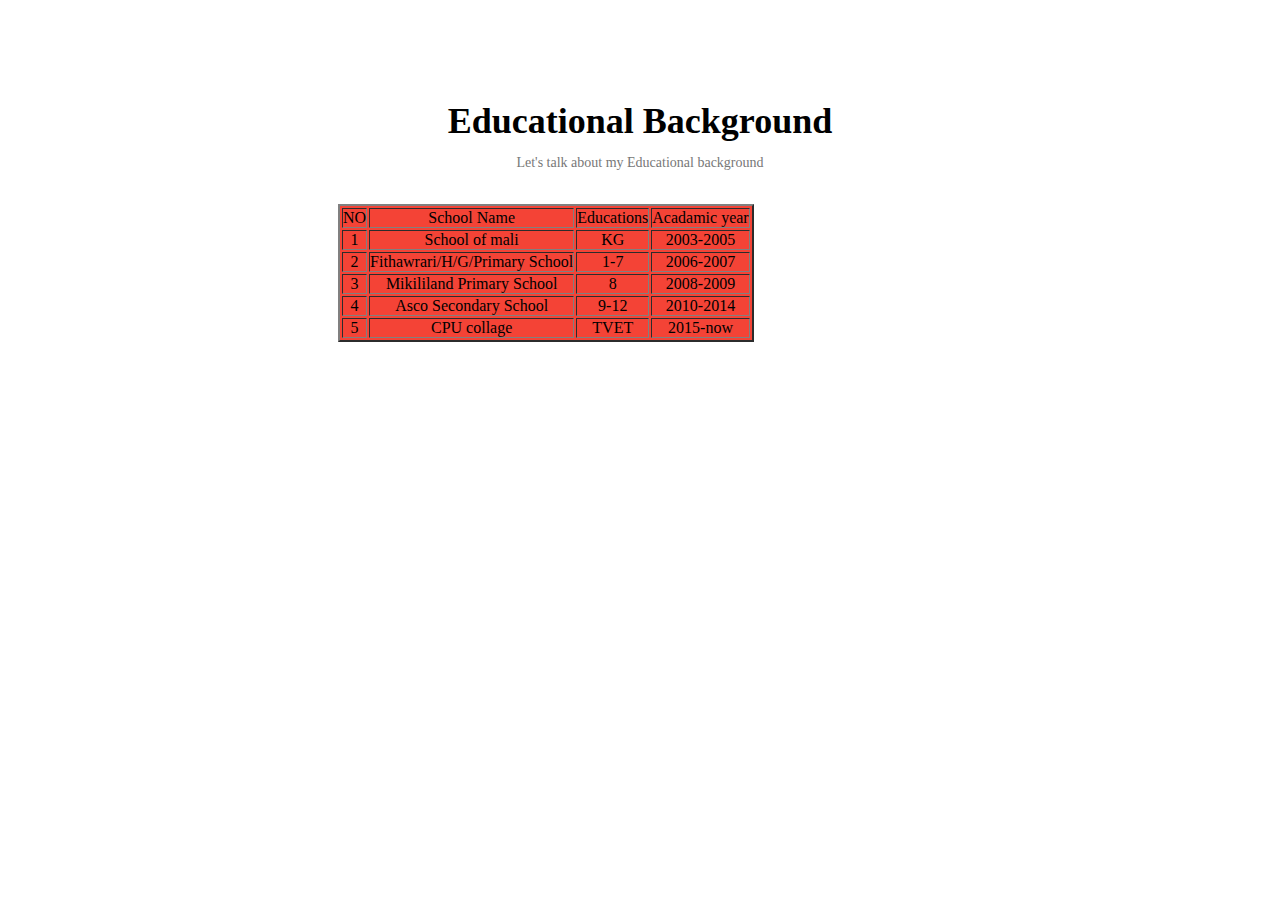
<file: educationalindix.html>
<!DOCTYPE html>
<html lang="en">
<head>
    <meta charset="UTF-8">
    <meta name="viewport" content="width=device-width, initial-scale=1.0">
    <title>EDUCATIONAL</title>
    <style>
* {
    margin: 0;
    padding: 0;
}

.text-box {
    width: 90%;
    color: #fff;
    position: absolute;
    top: 50%;
    left: 50%;
    transform: translate(-50%,-50%);
    text-align: center;
}
.text-box h1 {
    font-size: 62px;
}
.text-box p{
    margin: 10px;
    font-size: 14px;
    color: #fff;

}
.hero-btn {
    display: inline-block;
    text-decoration: none;
    color: #fff;
    border: 1px solid #fff;
    padding: 12px 34px;
    font-size: 13px;
    background: transparent;
    position: relative;
    cursor: pointer;

}
.hero-btn:hover {
    border: 1x solid #f44336;
    background: #f44336;
    transition: 1s;
}

nav .fa {
    display: none;
}

@media(max-width: 700px){
    .text-box h1 {
        font-size: 20px;
    }   
    .nav-links ul li {
        display: block;
    }
    .nav-links {
        position: absolute;
        background: #F44336;
        height: 100vh;
        width: 200px;
        top: 0;
        right: -200px;
        text-align: left;
        z-index: 2; 
        transition: 1s;
    }
    nav .fa{
        display: block;
        color: #fff;
        margin: 10px;
        font-size: 22px;
        cursor: pointer;
    }
    .nav-links ul {
        padding: 30px;
    }
}

/*---- course ----*/

.course {
    width: 80%;
    margin: auto;
    text-align: center;
    padding-top: 100px;

}
h1 {
    font-size: 36px;
    font-weight: 600;
}
p{
    color: #777;
    font-size: 14px;
    font-weight: 300;
    line-height: 22px;
    padding: 10px;
}
.row{
    margin-top: 10%;
    display: flex;
    justify-content: space-between;

}
.course-col {
    flex-basis: 31%;
    background: #fff3f3;
    border-radius: 10px;
    margin-bottom: 5%;
    padding: 20px 12px;
    box-sizing: border-box;
    transition: 0.3s;
}
h3 {
    text-align: center;
    font-weight: 600;
    margin: 10px 0;
}
.course-col:hover {
    box-shadow: 0 0 20px 0px rgba(0, 0, 0, 0.2);
}
@media(max-width: 700px) {
    .row {
        flex-direction: column;

    }
}
.table
{
    background: #F44336;
    margin-top: 20px;
    margin-left: 210px;
}
    </style>
</head>
<body>

    <section class="course">
        <h1>Educational Background</h1>
        <p>Let's talk about my Educational background </p>

    <table border="2" cell spacing="20" cell padding ="20" class="table">
        <tr class="table-row1">
            <td>NO</td>
            <td> School Name</td>
            <td>Educations</td>
            <td>Acadamic year</td>
        </tr>
        <tr>
            <td>1</td>
            <td>School of mali</td>
            <td>KG</td>
            <TD>2003-2005</TD>
        </tr>
        <tr>
            <td>2</td>
            <td>Fithawrari/H/G/Primary School</td>
            <td>1-7</td>
            <td>2006-2007</td>
        </tr>
        <tr>
            <td>3</td>
            <td>Mikililand Primary School</td>
            <td>8</td>
            <td>2008-2009</td>
        </tr>
        <tr>
            <td>4</td>
            <td>Asco Secondary School</td>
            <td>9-12</td>
            <td>2010-2014</td>
        </tr>
        <tr>
            <td>5</td>
            <td>CPU collage</td>
            <td>TVET</td>
            <td>2015-now</td>
        </tr>
    </table>
</body>
</html>
</file>
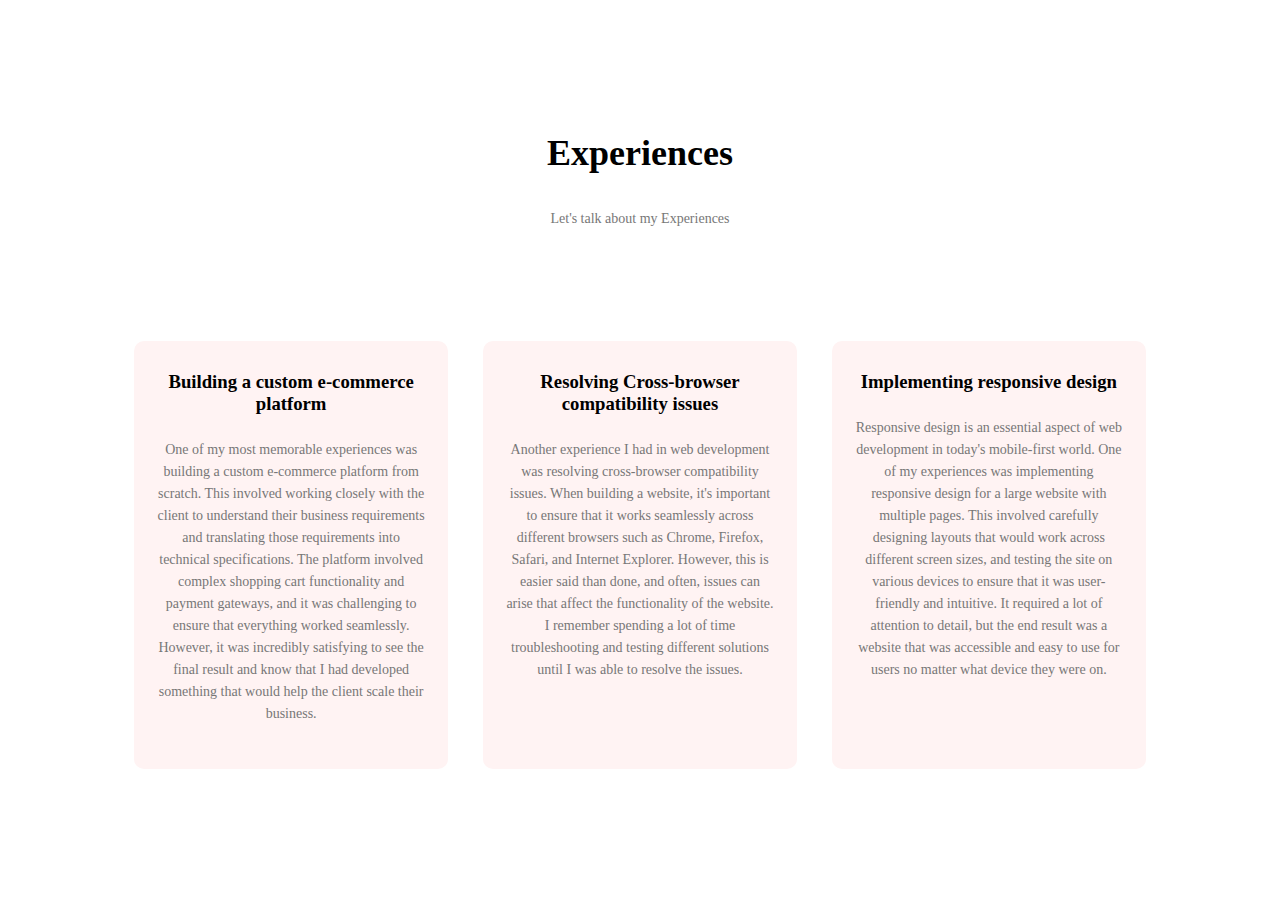
<file: EXPERINCE.html>
<!DOCTYPE html>
<html lang="en">
<head>
    <meta charset="UTF-8">
    <meta name="viewport" content="width=device-width, initial-scale=1.0">
    <title>Experiences</title>


    <style>


/*---- course ----*/

.course {
    width: 80%;
    margin: auto;
    text-align: center;
    padding-top: 100px;

}
h1 {
    font-size: 36px;
    font-weight: 600;
}
p{
    color: #777;
    font-size: 14px;
    font-weight: 300;
    line-height: 22px;
    padding: 10px;
}
.row{
    margin-top: 10%;
    display: flex;
    justify-content: space-between;

}
.course-col {
    flex-basis: 31%;
    background: #fff3f3;
    border-radius: 10px;
    margin-bottom: 5%;
    padding: 20px 12px;
    box-sizing: border-box;
    transition: 0.3s;
}
h3 {
    text-align: center;
    font-weight: 600;
    margin: 10px 0;
}
.course-col:hover {
    box-shadow: 0 0 20px 0px rgba(0, 0, 0, 0.2);
}
@media(max-width: 700px) {
    .row {
        flex-direction: column;
    }
}

    </style>
</head>
<body>
    <!--------Experiences------->

<section class="course">
    <h1>Experiences</h1>
    <p>Let's talk about my Experiences </p>

    <div class="row">
        <div class="course-col">
            <h3>Building a custom e-commerce platform</h3>
            <p> One of my most memorable experiences was building a custom e-commerce platform from scratch. This involved working closely with the client to understand their business requirements and translating those requirements into technical specifications. The platform involved complex shopping cart functionality and payment gateways, and it was challenging to ensure that everything worked seamlessly. However, it was incredibly satisfying to see the final result and know that I had developed something that would help the client scale their business.</p>
        </div>
        <div class="course-col">
            <h3>Resolving Cross-browser compatibility issues</h3>
            <p>Another experience I had in web development was resolving cross-browser compatibility issues. When building a website, it's important to ensure that it works seamlessly across different browsers such as Chrome, Firefox, Safari, and Internet Explorer. However, this is easier said than done, and often, issues can arise that affect the functionality of the website. I remember spending a lot of time troubleshooting and testing different solutions until I was able to resolve the issues.</p>
        </div>
        <div class="course-col">
            <h3>Implementing responsive design</h3>
            <p>Responsive design is an essential aspect of web development in today's mobile-first world. One of my experiences was implementing responsive design for a large website with multiple pages. This involved carefully designing layouts that would work across different screen sizes, and testing the site on various devices to ensure that it was user-friendly and intuitive. It required a lot of attention to detail, but the end result was a website that was accessible and easy to use for users no matter what device they were on.</p>
        </div>
    </div>
</section>
</body>
</html>
</file>
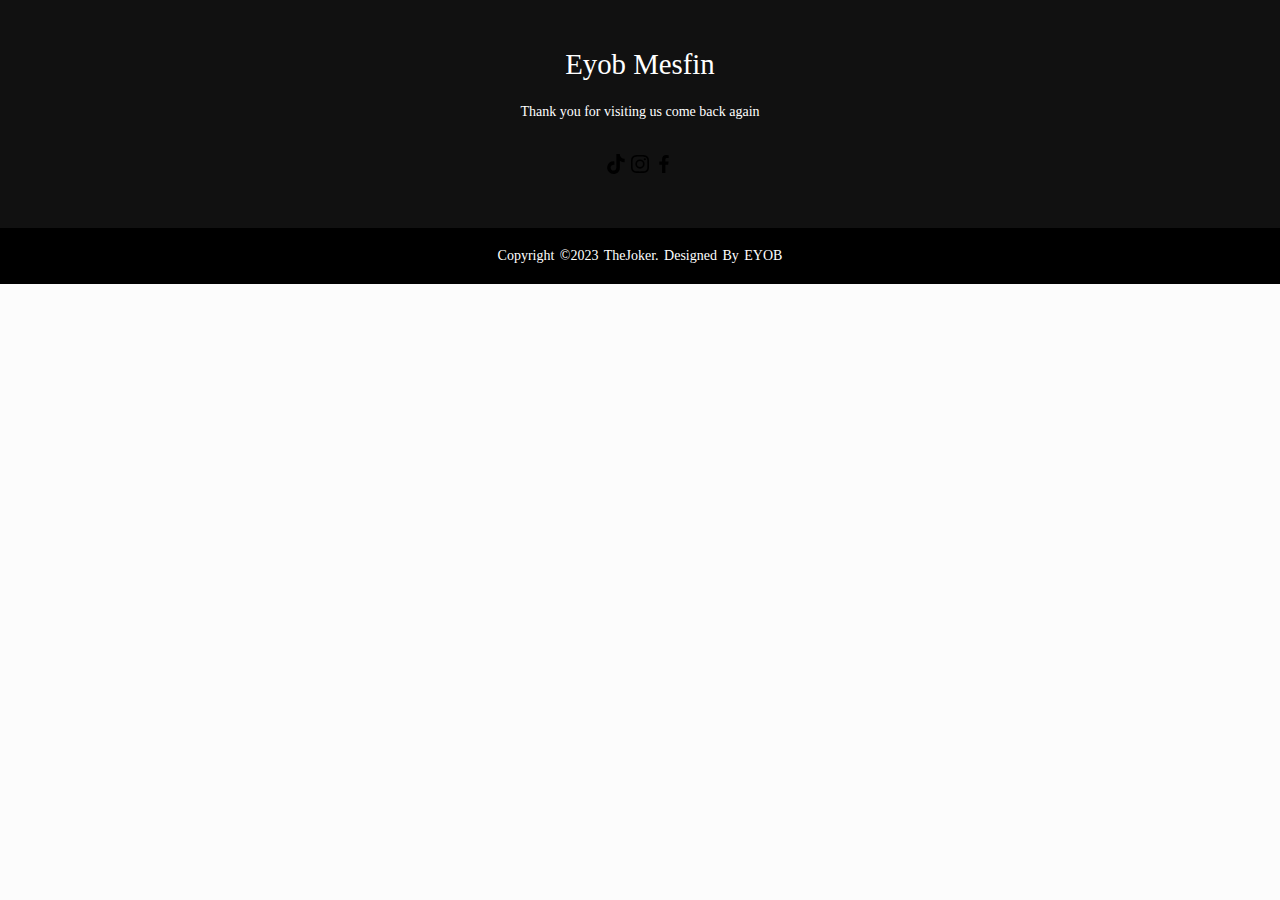
<file: footer.html>
<!DOCTYPE html>
<html lang="en">
<head>
    <meta charset="UTF-8">
    <meta name="viewport" content="width=device-width, initial-scale=1.0">
    <title>Footer</title>
    <link href='https://unpkg.com/boxicons@2.1.4/css/boxicons.min.css' rel='stylesheet'>

    <style>

* {
    margin: 0;
    padding: 0;
    box-sizing: border-box;
}
body {
    background-color: #FCFCFC;
}
footer {
    background: #111;
    height: auto;
    width: 100vw;
    font-family: "open sans";
    padding-top: 40px;
    color: #fff;
}
.footer-content {
    display: flex;
    align-items: center;
    justify-content: center;
    flex-direction: column;
    text-align: center;
}
.footer-content h3 {
    font-size: 1.8rem;
    font-weight: 400;
    text-transform: capitalize;
    line-height: 3rem;

}
.footer-content p {
    max-width: 500px;
    margin: 10px auto;
    line-height: 28px;
    font-size: 14px;

}
.socials {
    list-style: none;
    display: flex;
    align-items: center;
    justify-content: center;
    margin: 1rem 0 3rem 0;
    color: #fff;
}
.socials a {
    text-decoration: none;
    color: #fff;

}
.socials a img {
    font-size: 1.1rem;
    transition: color .4s ease;
}
.socials a:hover {
    color: aqua;

}
.footer-bottom {
    background-color: #000;
    width: 100vw;
    padding: 20px 0;
    text-align: center;
}
.footer-bottom p{
    font-size: 14px;
    word-spacing: 2px;
    text-transform: capitalize;
}
.footer-bottom span {
    text-transform: uppercase;
    opacity: 4;
    font-weight: 200;
}



    </style>
</head>
<body>
    <footer>
        <div class="footer-content">
            <h3> Eyob Mesfin</h3>
            <p>Thank you for visiting us come back again</p>
            <ul class="socials">
                <li><a href="#"><img src="[data-uri]"/></a></li>
                <li><a href="#"><img src="[data-uri]"/></a></li>
                <li><a href="#"><img src="[data-uri]"/></a></li>
            </ul>
        </div>
        <div class="footer-bottom">
            <p>copyright &copy;2023 theJoker. Designed by <span>Eyob</span></p>
        </div>
    </footer>
</body>
</html>
</file>
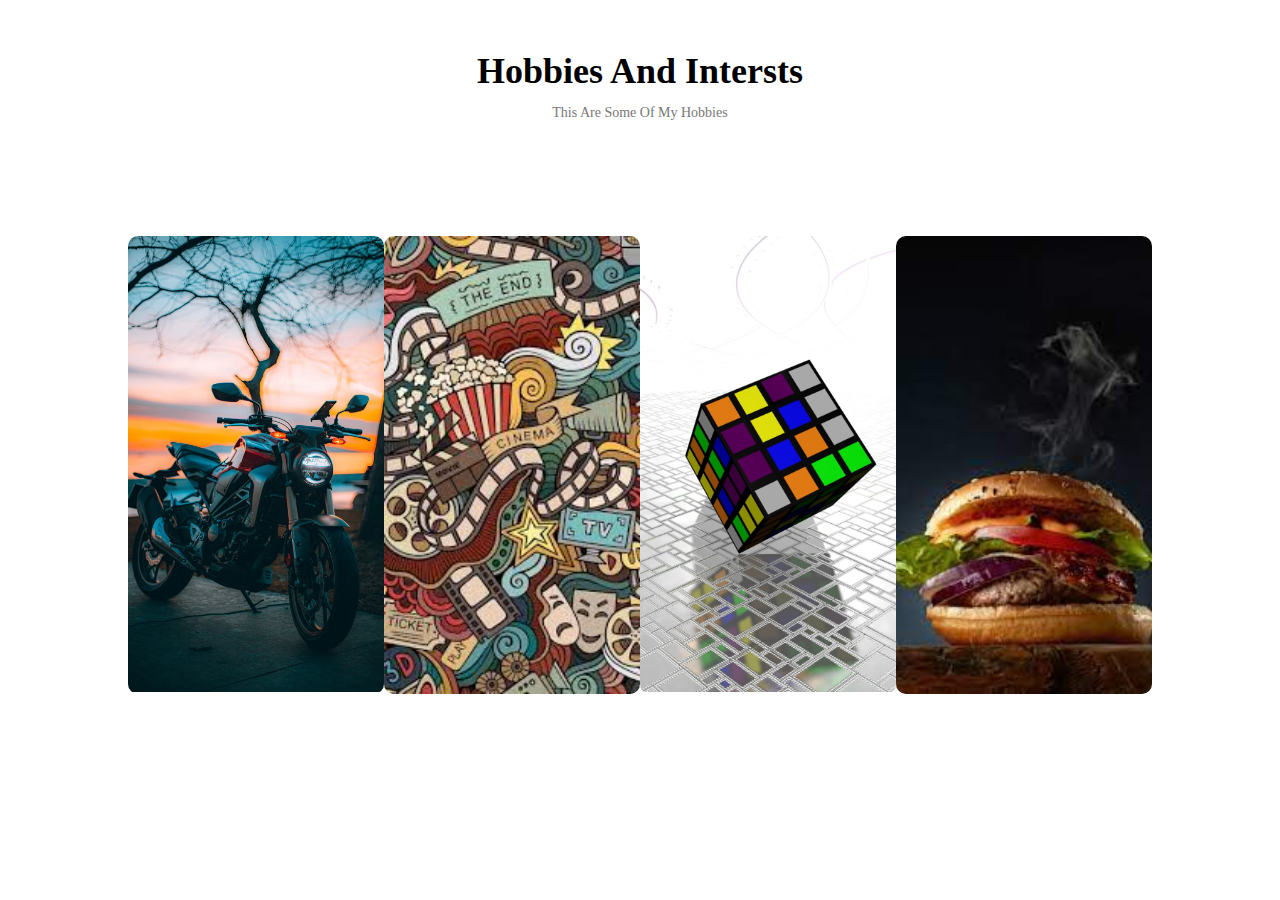
<file: hobiesindex.html>
<!DOCTYPE html>
<html lang="en">
<head>
    <meta charset="UTF-8">
    <meta name="viewport" content="width=device-width, initial-scale=1.0">
    <title>HOBBIES</title>
    <style>
* {
    margin: 0;
    padding: 0;
}
.header {
    min-height: 100vh;
    width: 100%;
    background-image: linear-gradient(rgba(4,9,30,0.7),rgba(4,9,30,0.7)),url(Images/back2.avif);
    background-position: center;
    background-size: cover;
    position: relative;
}
nav {
    display: flex;
    padding: 2% 6%;
    justify-content: space-between;
    align-items: center;
}
nav img {
    width: 150px;

}
.nav-links {
    flex: 1;
    text-align: right;

}
.nav-links ul li {
    list-style: none;
    display: inline-block;
    padding: 8px 12px;
    position: relative;
}
.nav-links ul li a {
    color: #fff;
    text-decoration: none;
    font-size: 13px;
}
.nav-links ul li::after {
    content: '';
    width: 0;
    height: 2px;
    background: #F44336;
    display: block;
    margin: auto;
    transition: 0.2s;
}
.nav-links ul li:hover::after {
    width: 100%;
}
.text-box {
    width: 90%;
    color: #fff;
    position: absolute;
    top: 50%;
    left: 50%;
    transform: translate(-50%,-50%);
    text-align: center;
}
.text-box h1 {
    font-size: 62px;
}
.text-box p{
    margin: 10px;
    font-size: 14px;
    color: #fff;

}
.hero-btn {
    display: inline-block;
    text-decoration: none;
    color: #fff;
    border: 1px solid #fff;
    padding: 12px 34px;
    font-size: 13px;
    background: transparent;
    position: relative;
    cursor: pointer;

}
.hero-btn:hover {
    border: 1x solid #f44336;
    background: #f44336;
    transition: 1s;
}

nav .fa {
    display: none;
}

@media(max-width: 700px){
    .text-box h1 {
        font-size: 20px;
    }   
    .nav-links ul li {
        display: block;
    }
    .nav-links {
        position: absolute;
        background: #F44336;
        height: 100vh;
        width: 200px;
        top: 0;
        right: -200px;
        text-align: left;
        z-index: 2; 
        transition: 1s;
    }
    nav .fa{
        display: block;
        color: #fff;
        margin: 10px;
        font-size: 22px;
        cursor: pointer;
    }
    .nav-links ul {
        padding: 30px;
    }
}

/*---- course ----*/

.course {
    width: 80%;
    margin: auto;
    text-align: center;
    padding-top: 100px;

}
h1 {
    font-size: 36px;
    font-weight: 600;
}
p{
    color: #777;
    font-size: 14px;
    font-weight: 300;
    line-height: 22px;
    padding: 10px;
}
.row{
    margin-top: 10%;
    display: flex;
    justify-content: space-between;

}
.course-col {
    flex-basis: 31%;
    background: #fff3f3;
    border-radius: 10px;
    margin-bottom: 5%;
    padding: 20px 12px;
    box-sizing: border-box;
    transition: 0.3s;
}
h3 {
    text-align: center;
    font-weight: 600;
    margin: 10px 0;
}
.course-col:hover {
    box-shadow: 0 0 20px 0px rgba(0, 0, 0, 0.2);
}
@media(max-width: 700px) {
    .row {
        flex-direction: column;
    }
}



/*------ campus ------*/


.campus {
    width: 80%;
    margin: auto;
    text-align: center;
    padding-top: 50px;
}
.campus-col {
    flex-basis: 32%;
    border-radius: 10px;
    margin-bottom: 30px;
    position: relative;
    overflow: hidden;
}
.campus-col img{
    width: 100%;
    display: block;
}
.layer {
    background: transparent;
    height: 100%;
    width: 100%;
    position: absolute;
    top: 0;
    left: 0;
    transition: 0.5s;
}
.layer:hover {
    background: rgba(226, 0, 0, 0.7);

}
.layer h3{
    width: 100%;
    font-weight: 500;
    color: #fff;
    font-size: 26px;
    bottom: 0;
    left: 100px;
    transform: translateX(-50%);
    position: absolute;
    opacity: 0;
    transition: 0.5s;
}

.layer:hover h3 {
    bottom: 49%;
    opacity: 1;
}

.layer p {
    width: 100%;
    font-weight: 500;
    color: #fff;
    font-size: 14px;
    bottom: 0;
    left: 180px;
    text-align: center;
    padding-left: 15px;
    transform: translateX(-50%);
    position: absolute;
    opacity: 0;
    transition: 0.5s;
}
.layer:hover p {
    bottom: 40%;
    opacity: 1;
}

.facilities {
    width: 80%;
    margin: auto;
    text-align: center;
    padding-top: 100px;
}

.facilities-col {
    flex-basis: 31%;
    border-radius: 10px;
    margin-bottom: 5%;
    text-align: left;
}
.facilities-col img {
    width: 100%;
    border-radius: 10px;
}
facilities-col p {
    padding: 0;
}
facilities-col h3 {
    margin-top: 16px;
    margin-bottom: 15px;
    text-align: left;
    display: block;
}




.testimonials {
    width: 80%;
    margin: auto;
    padding-top: 100px;
    text-align: center;

}
    </style>
</head>
<body>
    <!-------Hobbies------->



<section class="campus" id="hobbies.html">
    <h1>Hobbies And Intersts</h1>
    <p>This Are Some Of My Hobbies</p>

    <div class="row">
        <div class="campus-col">
            <img src="Images/back2.avif" >
            <div class="layer">
                <h3>Riding Bike</h3>
                <p>I Love Riding MotorBike </p>
            </div>
        </div>

        <div class="campus-col">
            <img src="Images/cinema2.jpeg" >
            <div class="layer">
                <h3>Cinema</h3>
                <p>Watching movie is one of my Favourite Thing </p>
            </div>
        </div>

        <div class="campus-col">
            <img src="Images/cu.jpg" >
            <div class="layer">
                <h3>Cube</h3>
                <p>Playing cube is one of my favourate</p>
            </div>
        </div>
        <div class="campus-col">
            <img src="Images/burger.jpeg" >
            <div class="layer">
                <h3>Food</h3>
                <p>Eating is my best hobbies</p>
            </div>
        </div>

    </div>

</section>
</body>
</html>
</file>
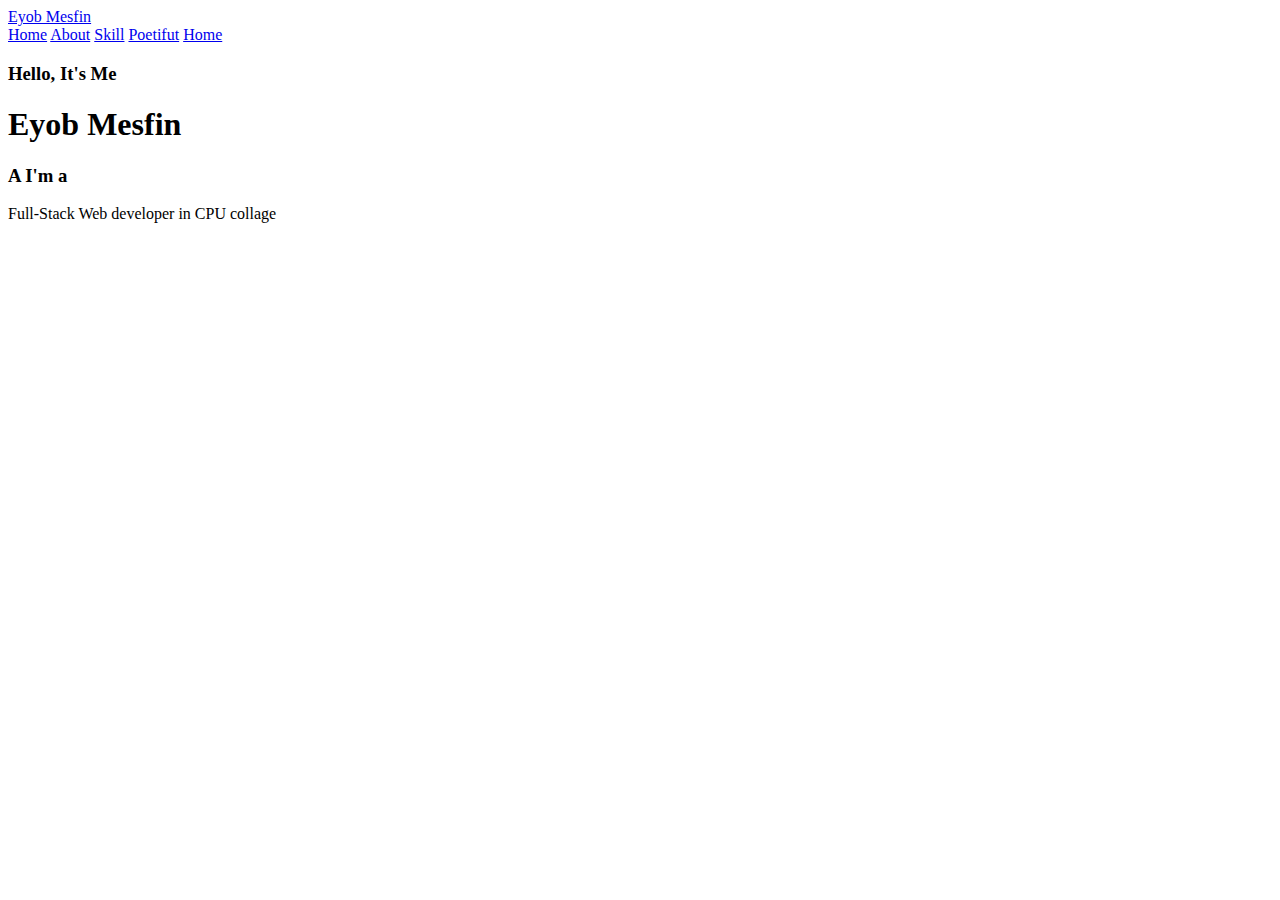
<file: index2.html>
<!DOCTYPE html>
<html lang="en">
<head>
    <meta charset="UTF-8">
    <meta name="viewport" content="width=device-width, initial-scale=1.0">
    <title>Eyob Mesfin</title>
    <link rel="stylesheet" href="">
</head>
<body>
    <header class="header">
        <a href="#" class="logo">Eyob Mesfin</a>
        <nav class="navbar">
            <a href="#">Home</a>
            <a href="#">About</a>
            <a href="#">Skill</a>
            <a href="#">Poetifut</a>
            <a href="#">Home</a>
        </nav>
    </header>
    <section class="home">
         <div class="home-content">
                <h3>Hello, It's Me</h3>
                <h1>Eyob Mesfin</h1>
                <h3>A I'm a</h3>
                <p> Full-Stack Web developer in CPU collage</p>
            <div class="home-sci">

            </div>
            </div>
    </section>
</body>
</html>
</file>
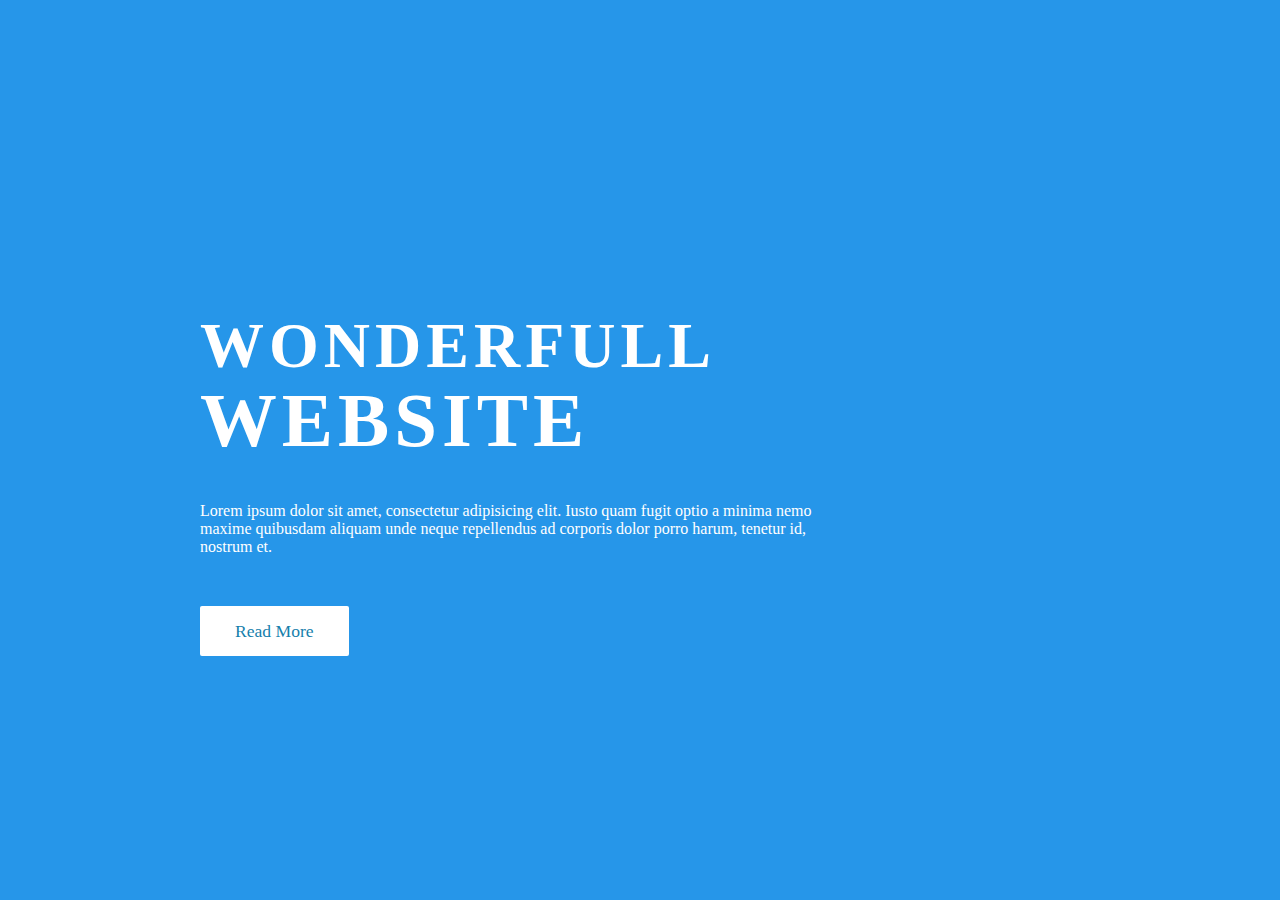
<file: index4.html>
<!DOCTYPE html>
<html lang="en">
<head>
    <meta charset="UTF-8">
    <meta name="viewport" content="width=device-width, initial-scale=1.0">
    <title>REsponse</title>
    <link rel="stylesheet" href="style4.css">
    
</head>
<body>
    <section class="home">
        <div class="content">
            <h1>Wonderfull <br> <span>Website</span></h1>
            <p>Lorem ipsum dolor sit amet, consectetur adipisicing elit. Iusto quam fugit optio a minima nemo maxime quibusdam aliquam unde neque repellendus ad corporis dolor porro harum, tenetur id, nostrum et.</p>
            <a href="#">Read More</a>
        </div>
        <div class="midea-icons">
            <a href="#"><i class="fa-brands fa-facebook"></i></a>
            <a href="#"><i class="fa-brands fa-tiktok"></i></a>
            <a href="#"><i class="fa-brands fa-instagram"></i></a>
        </div>
    </section>


</body>
</html>
</file>
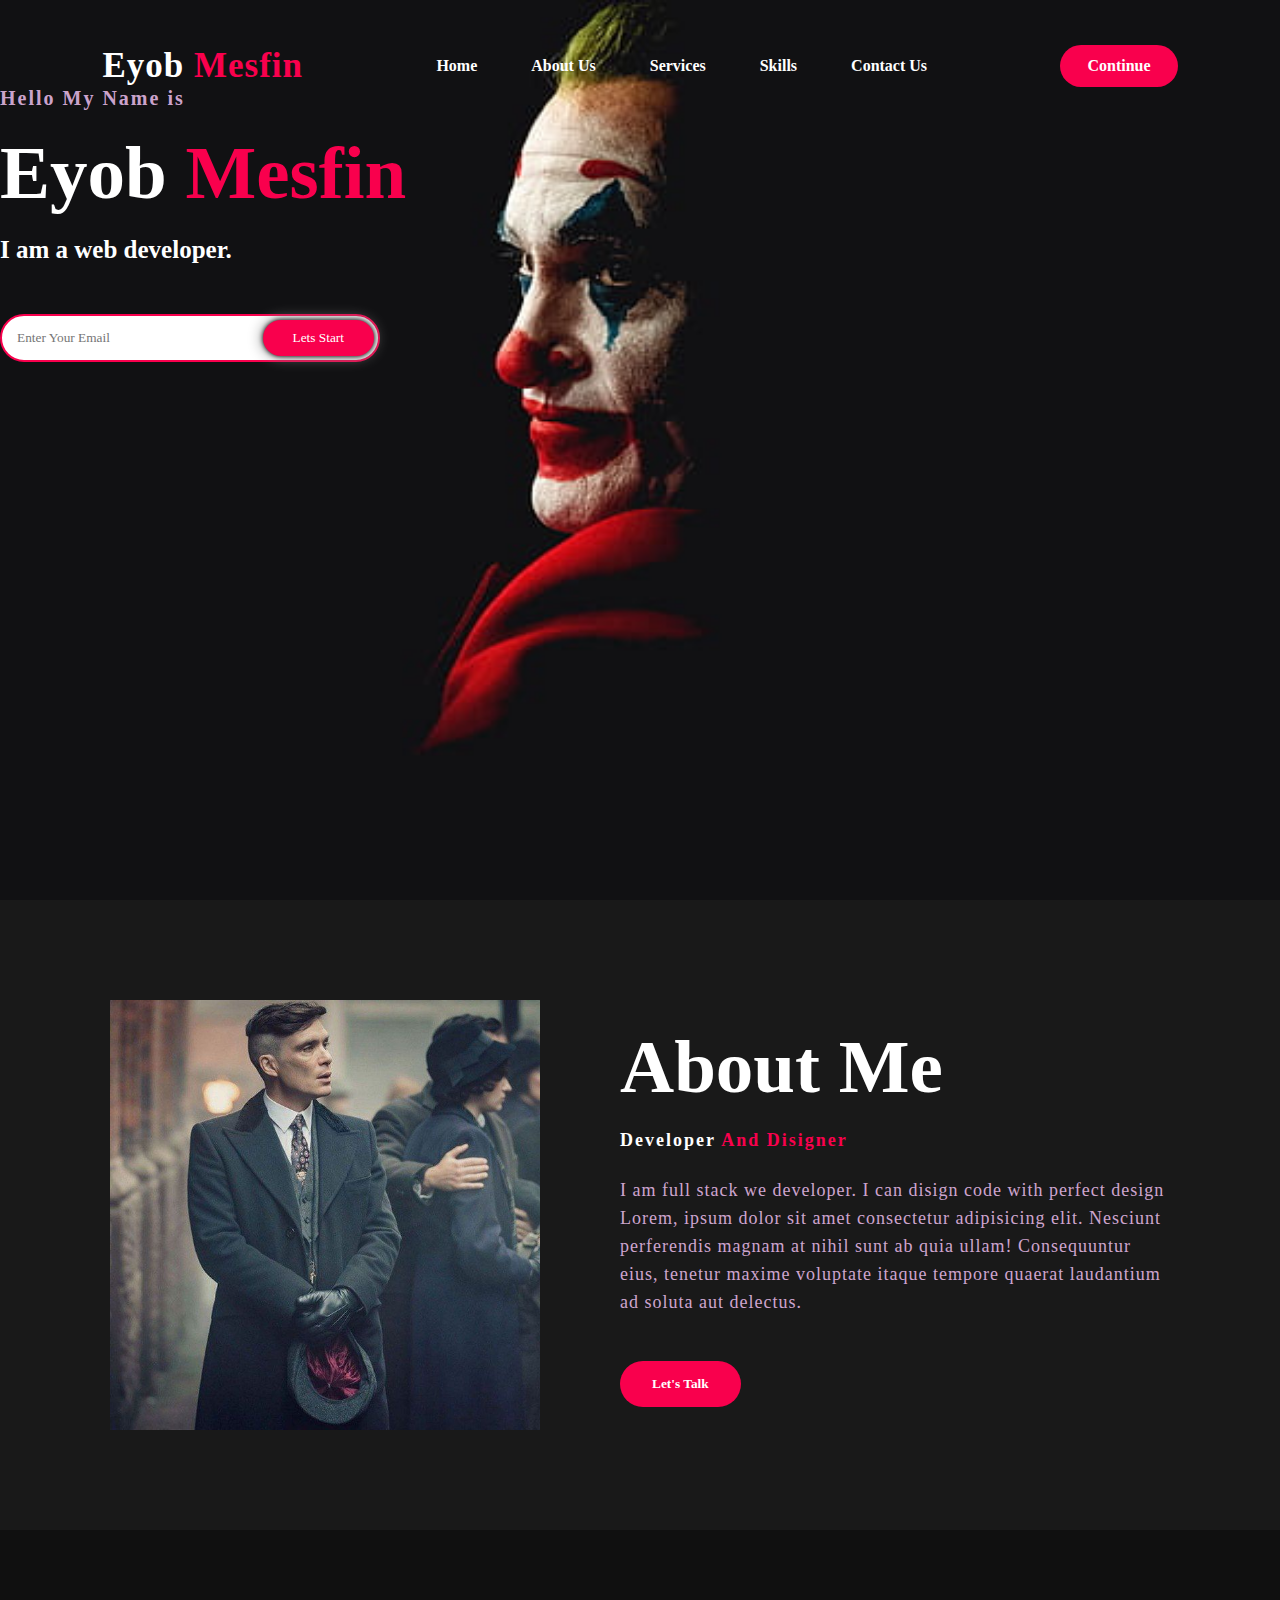
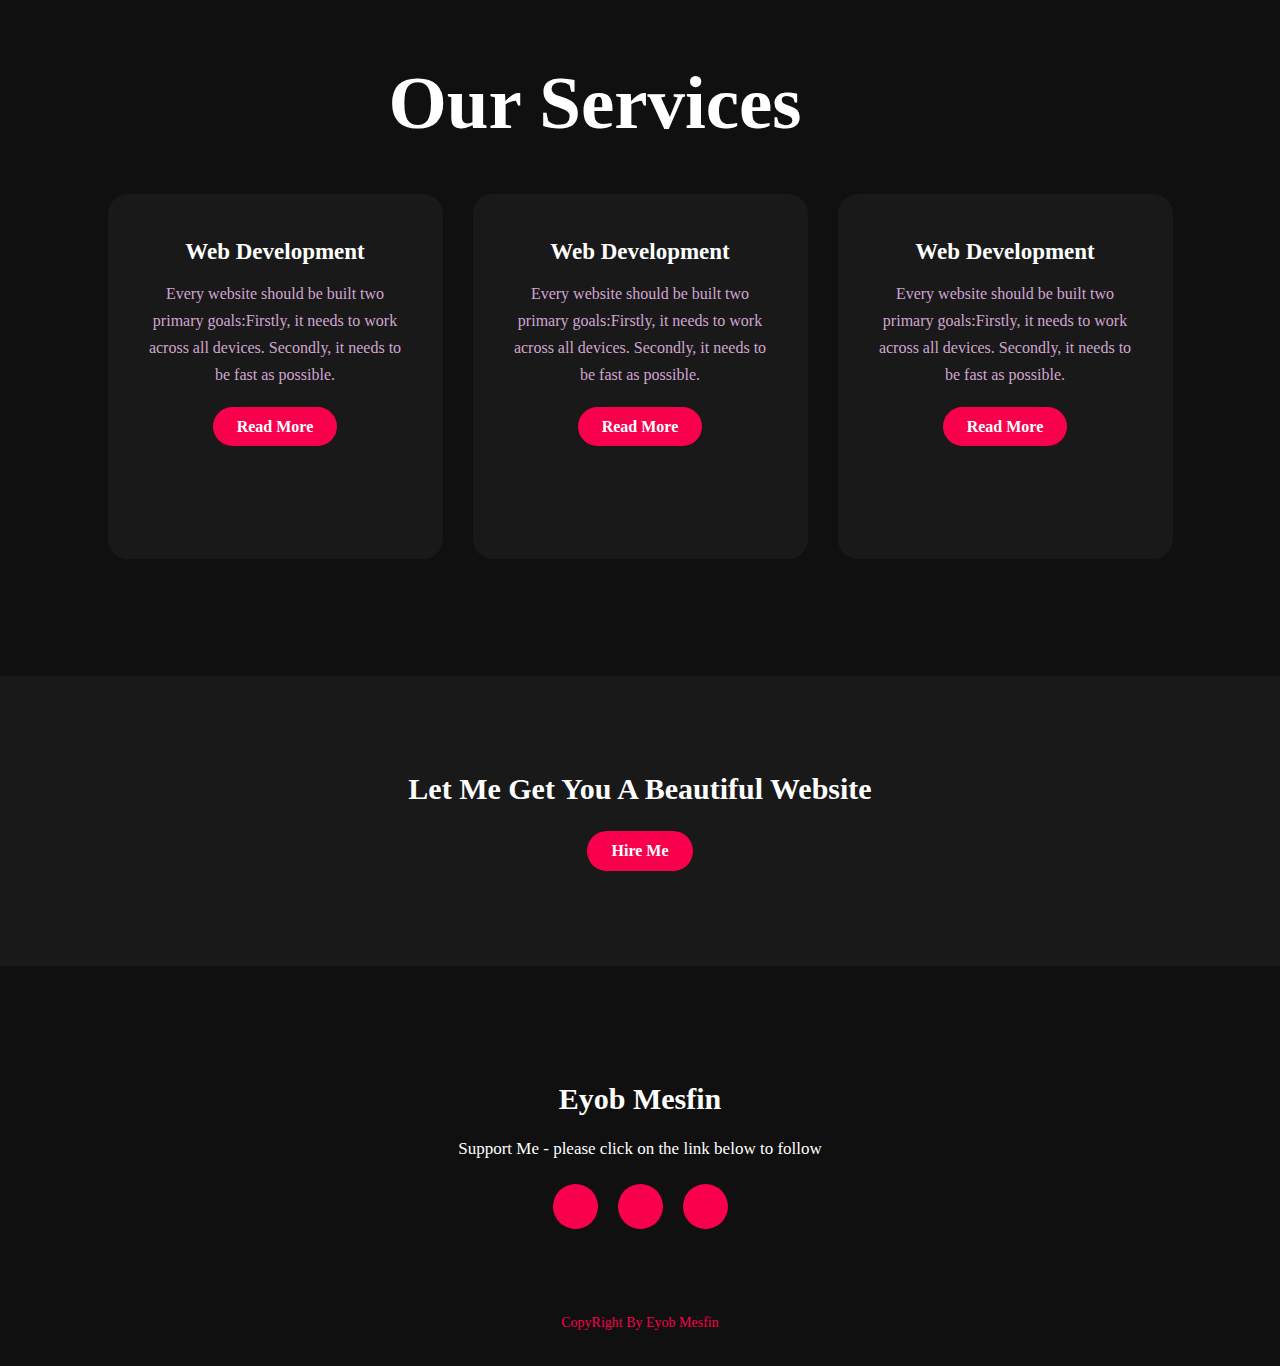
<file: index6.html>
<!DOCTYPE html>
<html lang="en">
<head>
    <meta charset="UTF-8">
    <meta name="viewport" content="width=device-width, initial-scale=1.0">
    <title>Eyob's Website</title>
    <link rel="stylesheet" href="style.css">
</head>
<body>
    <!--hero sectiojn start-->
    <div class="hero">
        <nav>
            <h2 class="logo">Eyob <span>Mesfin</span></h2>
            <ul>
                <li><a href="#">Home</a></li>
                <li><a href="#">About Us</a></li>
                <li><a href="#">Services</a></li>
                <li><a href="#">Skills</a></li>
                <li><a href="#">Contact Us</a></li>
            </ul>
            <a href="#" class="btn">Continue</a>
        </nav>
        <div class="content">
            <h4>Hello My Name is </h4>
            <h1>Eyob <span>Mesfin</span></h1>
            <h3>I am a web developer.</h3>
            <div class="newslatter">
                <form>
                    <input type="email" name="email" id="mail" placeholder="Enter Your Email">
                    <input type="submit" name="submit" value="Lets Start">
                </form>
            </div>

        </div>
    </div>
    <!--about section part-->
    <section class="about">
        <div class="main">
            <img src="Images/picky.jpg" alt="">
            <div class="about-text">
                <h2>About Me</h2>
                <h5>Developer <span>and Disigner</span></h5>
                <p>I am full stack we developer. I can disign code with perfect design 
                Lorem, ipsum dolor sit amet consectetur adipisicing elit. Nesciunt perferendis magnam at nihil sunt ab quia ullam! Consequuntur eius, tenetur maxime voluptate itaque tempore quaerat laudantium ad soluta aut delectus.
                </p>
                <button class="button">Let's Talk</button>
            </div>
        </div>

    </section>

    <!--service section start-->
    <div  class="service">
        <div class="title">
            <h2>Our Services</h2>
        </div>

        <div class="box">
        <div class="card">
           <i class="fa-solid fa-user"></i>
            <h5>Web Development</h5>
            <div class="pra">
                <p>Every website should be built two primary goals:Firstly, it needs to work across all devices. Secondly, it needs to be fast as possible.</p>
                <p style="text-align: center;">
                    <a class="button" href="#">Read More</a>
                </p>
            </div>
        </div>
        <div class="card">
            <i class="fas-fa-bars"></i>
            <h5>Web Development</h5>
            <div class="pra">
                <p>Every website should be built two primary goals:Firstly, it needs to work across all devices. Secondly, it needs to be fast as possible.</p>
                <p style="text-align: center;">
                    <a class="button" href="#">Read More</a>
                </p>
            </div>
        </div>

        <div class="card">
            <i class="fas-fa-bars"></i>
            <h5>Web Development</h5>
            <div class="pra">
                <p>Every website should be built two primary goals:Firstly, it needs to work across all devices. Secondly, it needs to be fast as possible.</p>
                <p style="text-align: center;">
                    <a class="button" href="#">Read More</a>
                </p>
            </div>
        </div>
    </div>
    </div>
    <!----contact Me---->
    <div class="contact-me">
        <p>Let Me Get You A Beautiful Website</p>
        <a class="button-two" href="#">Hire Me</a>
    </div> 
    <!----footer start---->
    <footer>
        <p>Eyob Mesfin</p>
        <p>Support Me - please click on the link below to follow</p>
        <div class="social">
            <a href="#"></a>
            <a href="#"></a>
            <a href="#"></a>
        </div>
        <p class="end">CopyRight By Eyob Mesfin</p>
    </footer>
</body>
</html>
</file>
<file: style4.css>
* {
    margin: 0;
    padding: 0;
    box-sizing: border-box;
    background: #2696e9;
    font-family: 'poppin'sans-serif;
}

section {
    padding: 100px 200px;
}
.home {
    position: relative;
    width: 100%;
    min-height: 100vh;
    display: flex;
    justify-content: center;
    flex-direction: column;
    overscroll-behavior-block: #2696e9;
}
.home .content {
    z-index: 888;
    color: #fff;
    width: 70%;
    margin-top: 50px;
}
.home .content h1 {
    font-size: 4em;
    font-weight: 900;
    text-transform: uppercase;
    letter-spacing: 5px;
    line-height: 75px;
    margin-bottom: 40px;
}
.home .content h1 span {
    font-size: 1.2em;
    font-weight: 600;

}
.home .content p {
    margin-bottom: 65px;
}
.home .content a {
    background: #fff;
    padding: 15px 35px;
    color: #1680ac;
    font-size: 1.1em;
    font-weight: 500;
    text-decoration: none;
    border-radius: 2px;
}
.home .midea-icons {
    z-index: 888;
    position: absolute;
    right: 30px;
    display: flex;
    flex-direction: column;
    transition: 0.5 ease;

}
.home:before {
    z-index: 777;
    content: '';
    position: absolute;
}
.home .midea-icons a {
    color: #fff;
    font-size: 1.6em;
    transform: 0.3s ease;
}
.home .midea-icons a:not(:last-child){
    margin-bottom: 20px;

}
.home .midea-icons a:hover {
    transform: scale(1.3);

}
.home video {
    z-index: 888;
    position: absolute;
    top: 0;
    left: 0;
    width: 100%;
    height: 100%;
    object-fit: cover;
}

@media (max-width: 1040px){

}
</file>
<file: style.css>
* {
    padding: 0;
    margin: 0;
    font-family: 'Times New Roman', serif;
    box-sizing: border-box;
}
.hero {
    height: 100vh;
    width: 100%;
    background-image: url(/Images/bgimg.png);
    background-size: cover;
    background-position: center;
}
nav {
    display: flex;
    align-items: center;
    justify-content: space-between;
    padding-top: 45px;
    padding-left: 8%;
    padding-right: 8%;
}
.logo {
     color: white;
     font-size: 35px;
     letter-spacing: 1px;
     cursor: pointer;
}
span {
    color: #F9004D;
}
nav ul li {
    list-style-type: none;
    display: inline-block;
    padding: 10px 25px;
}
nav ul li a {
    color: white;
    text-decoration: none;
    font-weight: bold;
    text-transform: capitalize;
}
nav ul li a:hover {
    color: #F9004D;
    transition: .4s;
} 
.btn{ 
    background-color: #F9004D;
    color: white;
    text-decoration: none;
    border: 2px solid transparent;
    font-weight: bold;
    padding: 10px 25px;
    border-radius: 30px;
    transition: transform .4s;
}
.btn:hover {
    transform: scale(1.2);
}
content {
    position: absolute;
    top: 50%;
    left: 8%;
    transform: translateY(-50%);
}
h1 {
    color: white;
    margin: 20px 0px 20px;
    font-size: 75px;
}
h3 {
    color: white;
    font-size: 25px;
    margin-bottom: 50px;

}
h4 {
    color: #fcfc;
    letter-spacing: 2px;
    font-size: 20px;
}
.newslatter form {
    width: 380px;
    max-width: 100%;
    position: relative;
}
.newslatter form input:first-child{
    display: inline-block;
    width: 100%;
    padding: 14px 130px 14px 15px;
    border: 2px solid #F9004D;
    outline: none;
    border-radius: 30px;
}
.newslatter form input:last-child {
    position: absolute;
    display: inline-block;
    outline: none;
    border: none;
    padding: 10px 30px;
    border-radius: 30px;
    background-color: #F9004D;
    color: white;
    box-shadow: 0px 0px 5px #000, 0px 0px 15px #858585;
    top: 6px;
    right: 6px;
 }
 .about {
    width: 100%;
    padding: 100px 0px ;
    background-color: #191919;

 }
 .about img{
    height: auto;
    width: 430px;
    margin-right: 10px;
 }
 .about-text {
    width: 550px;
 }
.main {
    width: 1130px;
    max-width: 95%;
    margin: 0 auto;
    display: flex;
    align-items: center;
    justify-content: space-around;
}  
.about-text h2 {
    color: white;
    font-size: 75px;
    text-transform: capitalize;
    margin-bottom: 20px;
} 
.about-text h5 {
    color: white;
    letter-spacing: 2px;
    font-size: 18px;
    margin-bottom: 25px;
    text-transform: capitalize;

}
.about-text p {
    color: #fcfc;
    letter-spacing: 1px;
    line-height: 28px;
    font-size: 18px;
    margin-bottom: 45px;
}
button {
    background-color: #F9004D;
    color: white;
    text-decoration: none;
    border: 2px solid transparent;
    font-weight: bold;
    padding: 13px 30px;
    border-radius: 30px;
    transition: .4s;
}
button:hover {
    background-color: transparent;
    border: 2px solid #F9004D;
    cursor: pointer;
}
 .service {
    background: #101010;
    width: 100%;
    padding: 100px 0px;

 }
 .title h2{
    color: white;
    font-size: 75px;
    width: 1130px;
    margin: 30px;
    text-align: center;
 }
 .box {
    display: flex;
    justify-content: center;
    align-items: center;
    min-height: 400px;
 }
 .card {
    height: 365px;
    width: 335px;
    padding: 20px 35px;
    background: #191919;
    border-radius: 20px;
    margin: 15px;
    position: relative;
    overflow: hidden;
    text-align: center;
 }
 .card i{
    font-size: 50px;
    display: block;
    text-align: center;
    margin: 25px 0px;
    color: #F9004D;

 }
 h5 {
    color: white;
    font-size: 23px;
    margin-bottom: 15px;
 }
 .pra p{
    color: #fcfc;
    font-size: 16px;
    line-height: 27px;
    margin-bottom: 25px; 
 }
 .card .button {
    background-color: #F9004D;
    color: white;
    text-decoration: none;
    border: 2px solid transparent;
    font-weight: bold;
    padding: 9px 22px;
    border-radius: 30px;
    transition: .4s;
 }
.card .button:hover {
    background-color: transparent;
    border: 2px solid #F9004D;
    cursor: pointer;
}
.contact-me{
    width: 100%;
    height: 290px;
    background: #191919;
    display: flex; 
    align-items: center;
    flex-direction: column;
    justify-content: center;
}
.contact-me p {
    color: white;
    font-size: 30px;
    font-weight: bold;
    margin-bottom: 25px;
} 
.contact-me .button-two {
    background-color: #F9004D;
    color: white;
    text-decoration: none;
    border: 2px solid transparent;
    font-weight: bold;
    padding: 9px 22px;
    border-radius: 30px;
    transition: .4s;
}
.contact-me .button-two:hover {
    background-color: transparent;
    border: 2px solid #F9004D;
    cursor: pointer;
}
footer {
    position: relative;
    width: 100%;
    height: 400px;
    background: #101010;
    display: flex;
    flex-direction: column;
    align-items: center;
    justify-content: center;
}
footer p:nth-child(1) {
    font-size: 30px;
    color: white;
    margin-bottom: 20px;
    font-weight: bold;
}
footer p:nth-child(2) {
    color: white;
    font-size: 17px;
    width: 500px;
    text-align: center;
    line-height: 26px;
}
.social{
    display: flex;
}
.social a {
    width: 45px;
    height: 45px;
    display: flex;
    align-items: center;
    justify-content: center;
    background: #F9004D;
    border-radius: 50%;
    margin: 22px 10px;
    color: white;
    text-decoration: none;
    font-size: 20px;
}
.social a:hover {
    transform: scale(1.3);
    transition: .3s;
}
.end {
    position: absolute;
    color: #F9004D;
    bottom: 35px;
    font-size: 14px;
}
</file>
